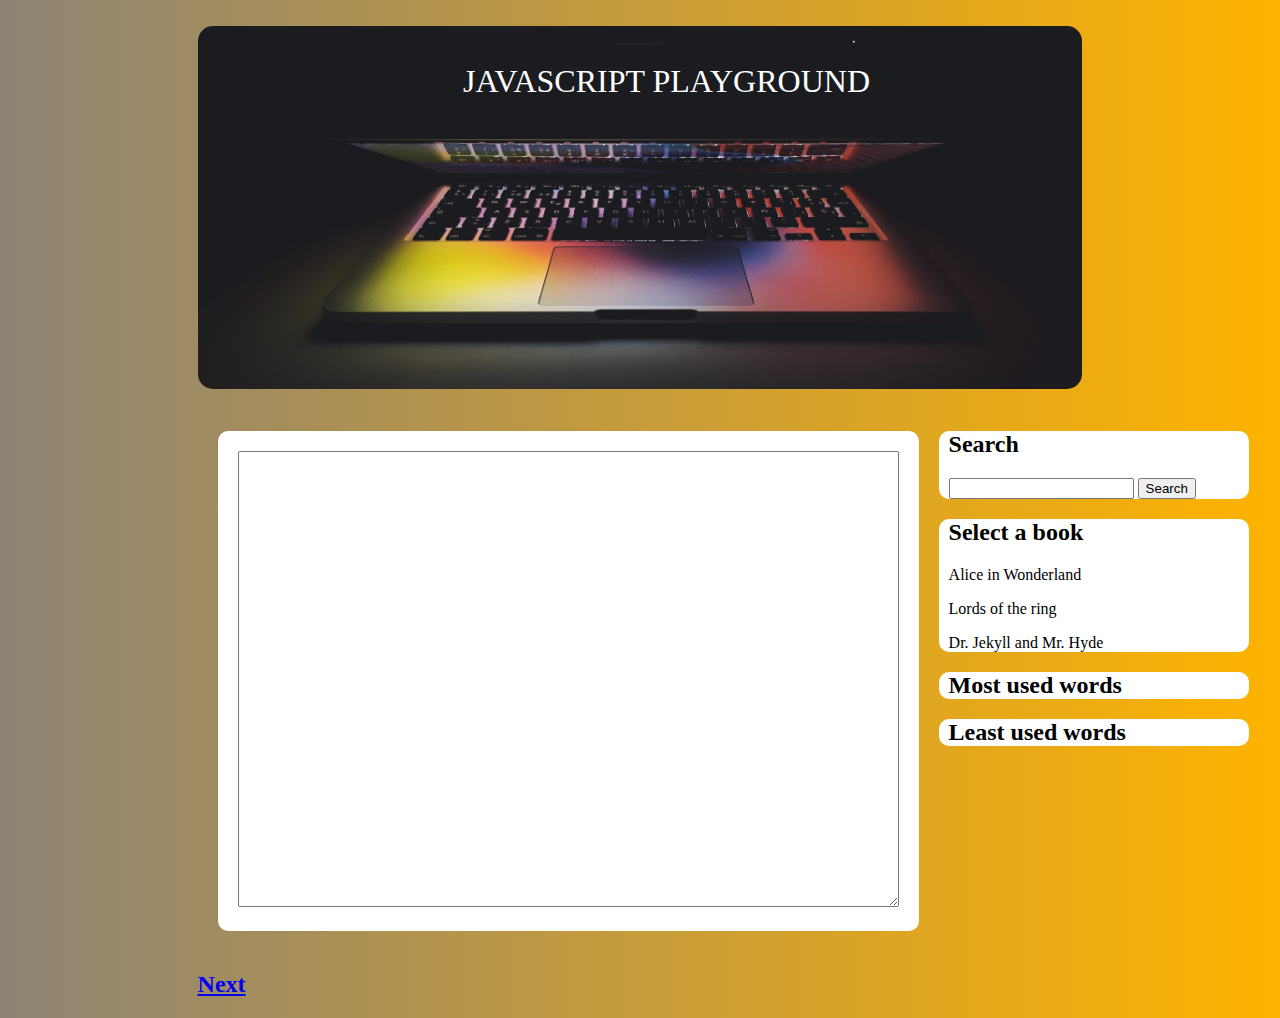
<file: index.html>
<!DOCTYPE html>
<html lang="en">
<head>
    <meta charset="UTF-8">
    <meta http-equiv="X-UA-Compatible" content="IE=edge">
    <meta name="viewport" content="width=device-width, initial-scale=1.0">
    <link rel="stylesheet" href="styles.css">
    <title>Javascript Playground</title>
</head>
<body>

    <br>

    <div class="mac">
        <img id="im" src="./images/macbook.jpg" alt="" >
        <div id="txt">JAVASCRIPT PLAYGROUND</div>
    </div>

    <br>

    <div class="display">
        <span class="text">
            <textarea name="" id="" cols="80" rows="30"></textarea>
        </span>
        <span class="stats">
            <div id="search">
                <h2>Search</h2>
                <span><input type="text" name="" id="">
                <button>Search</button></span>
            </div>
            <div id="select">
                <h2>Select a book</h2>
                <p>Alice in Wonderland</p>
                <p>Lords of the ring</p>
                <p>Dr. Jekyll and Mr. Hyde</p>
            </div>
            <div id="most">
                <h2>Most used words</h2>
            </div>
            <div id="least">
                <h2>Least used words</h2>
            </div>
        </span>
    </div>

    <div id="link">
        <a href="./game.html"><h2>Next</h2></a>
    </div>

</body>
</html>
</file>
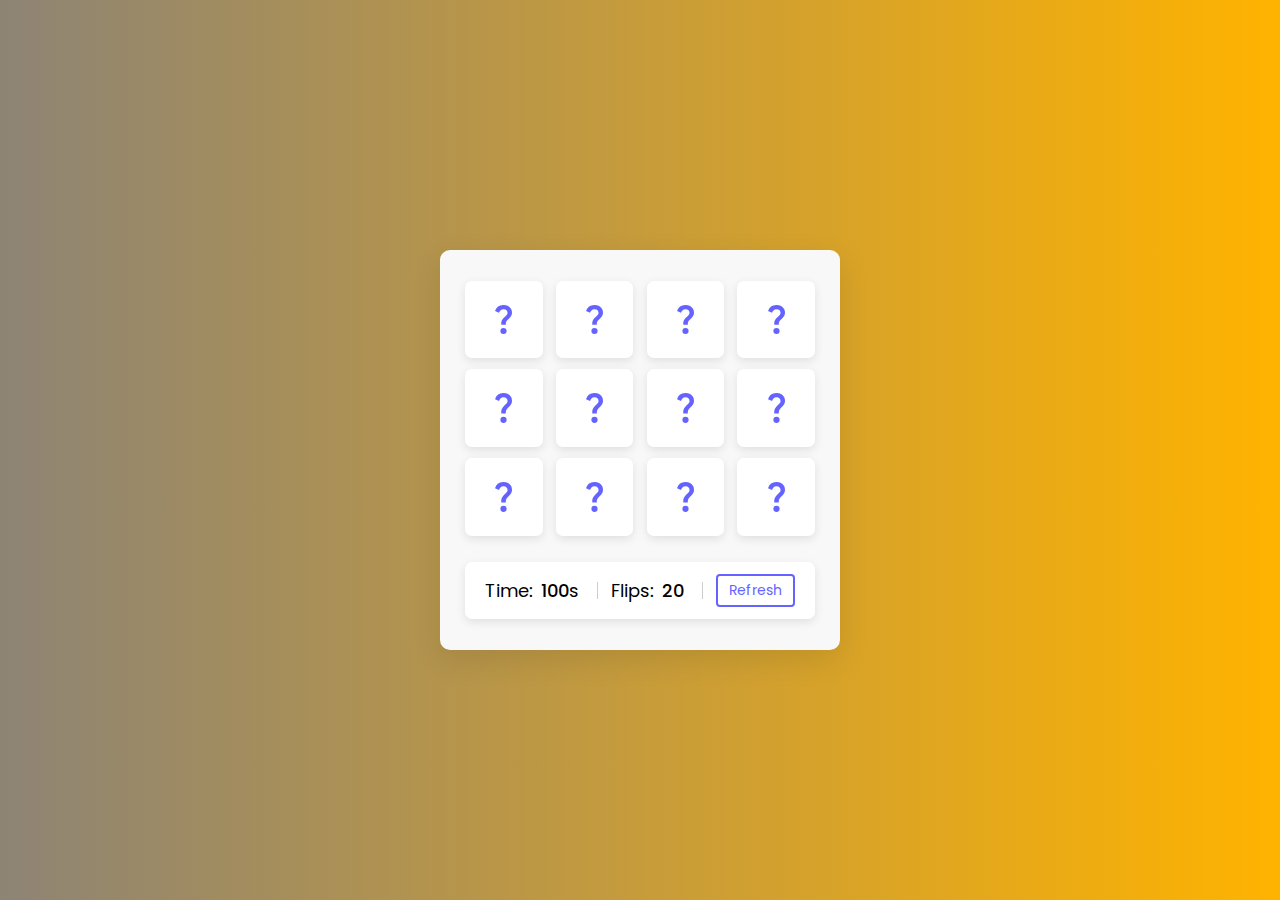
<file: game.html>
<!DOCTYPE html>
<html lang="en">
<head>
    <meta charset="UTF-8">
    <meta http-equiv="X-UA-Compatible" content="IE=edge">
    <meta name="viewport" content="width=device-width, initial-scale=1.0">
    <link rel="stylesheet" href="gstyle.css">
    <title>Pair game</title>
</head>
<body>
    <div class="wrapper">
      <ul class="cards">
        <li class="card">
          <div class="view front-view">
            <img src="images/que_icon.svg" alt="icon">
          </div>
          <div class="view back-view">
            <img src="images/img-1.png" alt="card-img">
          </div>
        </li>
        <li class="card">
          <div class="view front-view">
            <img src="images/que_icon.svg" alt="icon">
          </div>
          <div class="view back-view">
            <img src="images/img-2.png" alt="card-img">
          </div>
        </li>
        <li class="card">
          <div class="view front-view">
            <img src="images/que_icon.svg" alt="icon">
          </div>
          <div class="view back-view">
            <img src="images/img-3.png" alt="card-img">
          </div>
        </li>
        <li class="card">
          <div class="view front-view">
            <img src="images/que_icon.svg" alt="icon">
          </div>
          <div class="view back-view">
            <img src="images/img-4.png" alt="card-img">
          </div>
        </li>
        <li class="card">
          <div class="view front-view">
            <img src="images/que_icon.svg" alt="icon">
          </div>
          <div class="view back-view">
            <img src="images/img-5.png" alt="card-img">
          </div>
        </li>
        <li class="card">
          <div class="view front-view">
            <img src="images/que_icon.svg" alt="icon">
          </div>
          <div class="view back-view">
            <img src="images/img-6.png" alt="card-img">
          </div>
        </li>
        <li class="card">
          <div class="view front-view">
            <img src="images/que_icon.svg" alt="icon">
          </div>
          <div class="view back-view">
            <img src="images/img-5.png" alt="card-img">
          </div>
        </li>
        <li class="card">
          <div class="view front-view">
            <img src="images/que_icon.svg" alt="icon">
          </div>
          <div class="view back-view">
            <img src="images/img-6.png" alt="card-img">
          </div>
        </li>
        <li class="card">
          <div class="view front-view">
            <img src="images/que_icon.svg" alt="icon">
          </div>
          <div class="view back-view">
            <img src="images/img-1.png" alt="card-img">
          </div>
        </li>
        <li class="card">
          <div class="view front-view">
            <img src="images/que_icon.svg" alt="icon">
          </div>
          <div class="view back-view">
            <img src="images/img-2.png" alt="card-img">
          </div>
        </li>
        <li class="card">
          <div class="view front-view">
            <img src="images/que_icon.svg" alt="icon">
          </div>
          <div class="view back-view">
            <img src="images/img-3.png" alt="card-img">
          </div>
        </li>
        <li class="card">
          <div class="view front-view">
            <img src="images/que_icon.svg" alt="icon">
          </div>
          <div class="view back-view">
            <img src="images/img-4.png" alt="card-img">
          </div>
        </li>
        <div class="details">
          <p class="time">Time: <span><b>20</b>s</span></p>
          <p class="flips">Flips: <span><b>0</b></span></p>
          <button>Refresh</button>
        </div>
      </ul>
    </div>

    <script src="script.js"></script>
    
  </body>
</html>
</file>
<file: styles.css>
body{
    background-image: linear-gradient(to right, rgb(141, 132, 117) , rgb(255, 179, 0));
}

.mac{
    margin: auto;
    width: 70%;
    position: relative;
    text-align: center;
    color: white;
    
}

#im{
    width: 100%;
    border-radius: 15px;
}

#txt{
    position: absolute;
    top: 10%;
    left: 30%;
    font-size: 2rem;
}

.display{
    display: flex;
    margin: auto;
    width: 70%;
    position: relative;
}

.text{
    width: 700px;
    background-color: white;
    margin: 20px;
    padding: 20px;
    border-radius: 10px;
}

#search{
    width: 300px;
    background-color: white;
    border-radius: 10px;
    padding-left: 10px;
}

#select{
    width: 300px;
    background-color: white;
    border-radius: 10px;
    padding-left: 10px;
}

#most{
    width: 300px;
    background-color: white;
    border-radius: 10px;
    padding-left: 10px;
}
#least{
    width: 300px;
    background-color: white;
    border-radius: 10px;
    padding-left: 10px;
}

#link{
    margin: auto;
    width: 70%;
    position: relative;
}
</file>
<file: gstyle.css>
/* Import Google Font - Poppins */
@import url('https://fonts.googleapis.com/css2?family=Poppins:wght@400;500;600;700&display=swap');
*{
  margin: 0;
  padding: 0;
  box-sizing: border-box;
  font-family: 'Poppins', sans-serif;
}
p{
  font-size: 20px;
}
body{
  display: flex;
  align-items: center;
  justify-content: center;
  min-height: 100vh;
  background-image: linear-gradient(to right, rgb(141, 132, 117) , rgb(255, 179, 0));
}
::selection{
  color: #fff;
  background: #6563ff;
}
.wrapper{
  padding: 25px;
  background: #f8f8f8;
  border-radius: 10px;
  box-shadow: 0 10px 30px rgba(0,0,0,0.1);
}
.cards, .card, .view, .details, p{
  display: flex;
  align-items: center;
  justify-content: center;
}
.cards{
  height: 350px;
  width: 350px;
  flex-wrap: wrap;
  justify-content: space-between;
}
.cards .card{
  cursor: pointer;
  position: relative;
  perspective: 1000px;
  transform-style: preserve-3d;
  height: calc(100% / 4 - 10px);
  width: calc(100% / 4 - 10px);
}
.card.shake{
  animation: shake 0.35s ease-in-out;
}
@keyframes shake {
  0%, 100%{
    transform: translateX(0);
  }
  20%{
    transform: translateX(-13px);
  }
  40%{
    transform: translateX(13px);
  }
  60%{
    transform: translateX(-8px);
  }
  80%{
    transform: translateX(8px);
  }
}
.cards .card .view{
  width: 100%;
  height: 100%;
  user-select: none;
  pointer-events: none;
  position: absolute;
  background: #fff;
  border-radius: 7px;
  backface-visibility: hidden;
  transition: transform 0.25s linear;
  box-shadow: 0 3px 10px rgba(0,0,0,0.1);
}
.card .front-view img{
  max-width: 17px;
}
.card .back-view{
  transform: rotateY(-180deg);
}
.card .back-view img{
  max-width: 40px;
}
.card.flip .front-view{
  transform: rotateY(180deg);
}
.card.flip .back-view{
  transform: rotateY(0);
}

.details{
  width: 100%;
  margin-top: 15px;
  padding: 0 20px;
  border-radius: 7px;
  background: #fff;
  height: calc(100% / 4 - 30px);
  justify-content: space-between;
  box-shadow: 0 3px 10px rgba(0,0,0,0.1);
}
.details p{
  font-size: 18px;
  height: 17px;
  padding-right: 18px;
  border-right: 1px solid #ccc;
}
.details p span{
  margin-left: 8px;
}
.details p b{
  font-weight: 500;
}
.details button{
  cursor: pointer;
  font-size: 14px;
  color: #6563ff;
  border-radius: 4px;
  padding: 4px 11px;
  background: #fff;
  border: 2px solid #6563ff;
  transition: 0.3s ease;
}
.details button:hover{
  color: #fff;
  background: #6563ff;
}

@media screen and (max-width: 700px) {
  .cards{
    height: 350px;
    width: 350px;
  }
  .card .front-view img{
    max-width: 16px;
  }
  .card .back-view img{
    max-width: 40px;
  }
}

@media screen and (max-width: 530px) {
  .cards{
    height: 300px;
    width: 300px;
  }
  .card .back-view img{
    max-width: 35px;
  }
  .details{
    margin-top: 10px;
    padding: 0 15px;
    height: calc(100% / 4 - 20px);
  }
  .details p{
    height: 15px;
    font-size: 17px;
    padding-right: 13px;
  }
  .details button{
    font-size: 13px;
    padding: 5px 10px;
    border: none;
    color: #fff;
    background: #6563ff;
  }
}
</file>
